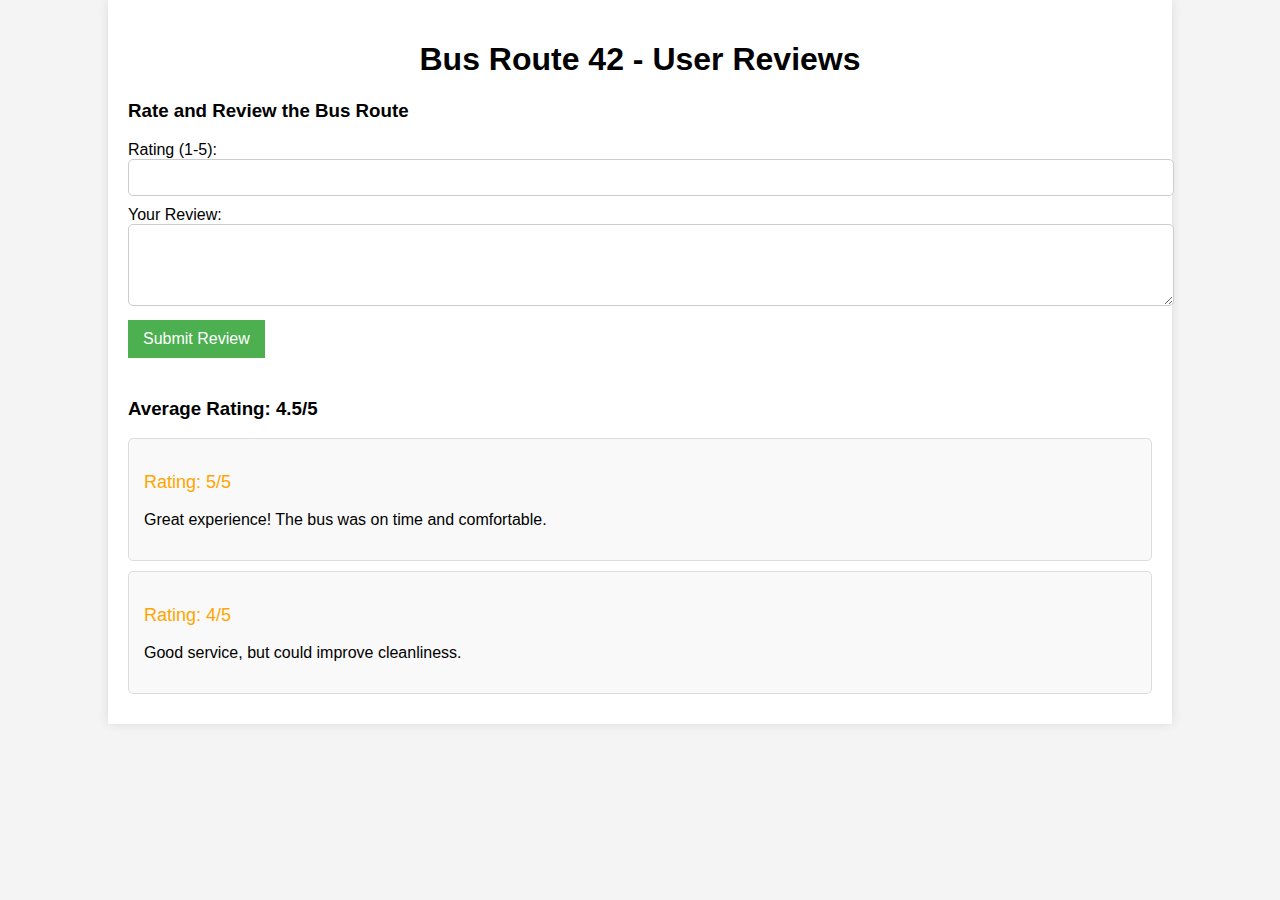
<file: AI Internship/task_2/index.html>
<!DOCTYPE html>
<html lang="en">
<head>
    <meta charset="UTF-8">
    <meta name="viewport" content="width=device-width, initial-scale=1.0">
    <title>Bus Route Review</title>
    <style>
        body {
            font-family: Arial, sans-serif;
            background-color: #f4f4f4;
            margin: 0;
            padding: 0;
        }
        .container {
            width: 80%;
            margin: 0 auto;
            padding: 20px;
            background-color: white;
            box-shadow: 0 0 10px rgba(0,0,0,0.1);
        }
        h1 {
            text-align: center;
        }
        .review-form {
            margin-top: 20px;
        }
        .review-form input, .review-form textarea {
            width: 100%;
            padding: 10px;
            margin-bottom: 10px;
            border-radius: 5px;
            border: 1px solid #ccc;
        }
        .review-form button {
            background-color: #4CAF50;
            color: white;
            border: none;
            padding: 10px 15px;
            font-size: 16px;
            cursor: pointer;
        }
        .review-form button:hover {
            background-color: #45a049;
        }
        .reviews-section {
            margin-top: 40px;
        }
        .review-item {
            background-color: #f9f9f9;
            border: 1px solid #ddd;
            padding: 15px;
            margin-bottom: 10px;
            border-radius: 5px;
        }
        .review-item .rating {
            font-size: 18px;
            color: #ffa500;
        }
    </style>
</head>
<body>

    <div class="container">
        <h1>Bus Route 42 - User Reviews</h1>
        
        <div class="review-form">
            <h3>Rate and Review the Bus Route</h3>
            <form id="reviewForm">
                <label for="rating">Rating (1-5):</label>
                <input type="number" id="rating" name="rating" min="1" max="5" required>

                <label for="review">Your Review:</label>
                <textarea id="review" name="review" rows="4" required></textarea>

                <button type="submit">Submit Review</button>
            </form>
        </div>

        <div class="reviews-section">
            <h3>Average Rating: <span id="averageRating">4.5</span>/5</h3>
            <div id="reviewsList">
                <!-- Reviews will be inserted here -->
                <div class="review-item">
                    <p class="rating">Rating: 5/5</p>
                    <p>Great experience! The bus was on time and comfortable.</p>
                </div>
                <div class="review-item">
                    <p class="rating">Rating: 4/5</p>
                    <p>Good service, but could improve cleanliness.</p>
                </div>
            </div>
        </div>
    </div>

    <script>
        // Example data for ratings and reviews
        const reviews = [
            { rating: 5, review: "Great experience! The bus was on time and comfortable." },
            { rating: 4, review: "Good service, but could improve cleanliness." },
        ];

        // Function to calculate and display the average rating
        function calculateAverageRating() {
            const totalRating = reviews.reduce((sum, review) => sum + review.rating, 0);
            const average = totalRating / reviews.length;
            document.getElementById("averageRating").textContent = average.toFixed(1);
        }

        // Function to display reviews
        function displayReviews() {
            const reviewsList = document.getElementById("reviewsList");
            reviewsList.innerHTML = ""; // Clear the existing reviews

            reviews.forEach(review => {
                const reviewItem = document.createElement("div");
                reviewItem.classList.add("review-item");

                const rating = document.createElement("p");
                rating.classList.add("rating");
                rating.textContent = `Rating: ${review.rating}/5`;

                const reviewText = document.createElement("p");
                reviewText.textContent = review.review;

                reviewItem.appendChild(rating);
                reviewItem.appendChild(reviewText);

                reviewsList.appendChild(reviewItem);
            });
        }

        // Handle form submission
        document.getElementById("reviewForm").addEventListener("submit", function(e) {
            e.preventDefault();

            const rating = parseInt(document.getElementById("rating").value);
            const reviewText = document.getElementById("review").value;

            // Add the new review to the reviews array
            reviews.push({ rating, review: reviewText });

            // Recalculate and display the average rating
            calculateAverageRating();

            // Display the updated reviews
            displayReviews();

            // Reset the form
            document.getElementById("reviewForm").reset();
        });

        // Initialize the page with existing reviews and average rating
        calculateAverageRating();
        displayReviews();
    </script>

</body>
</html>
</file>
